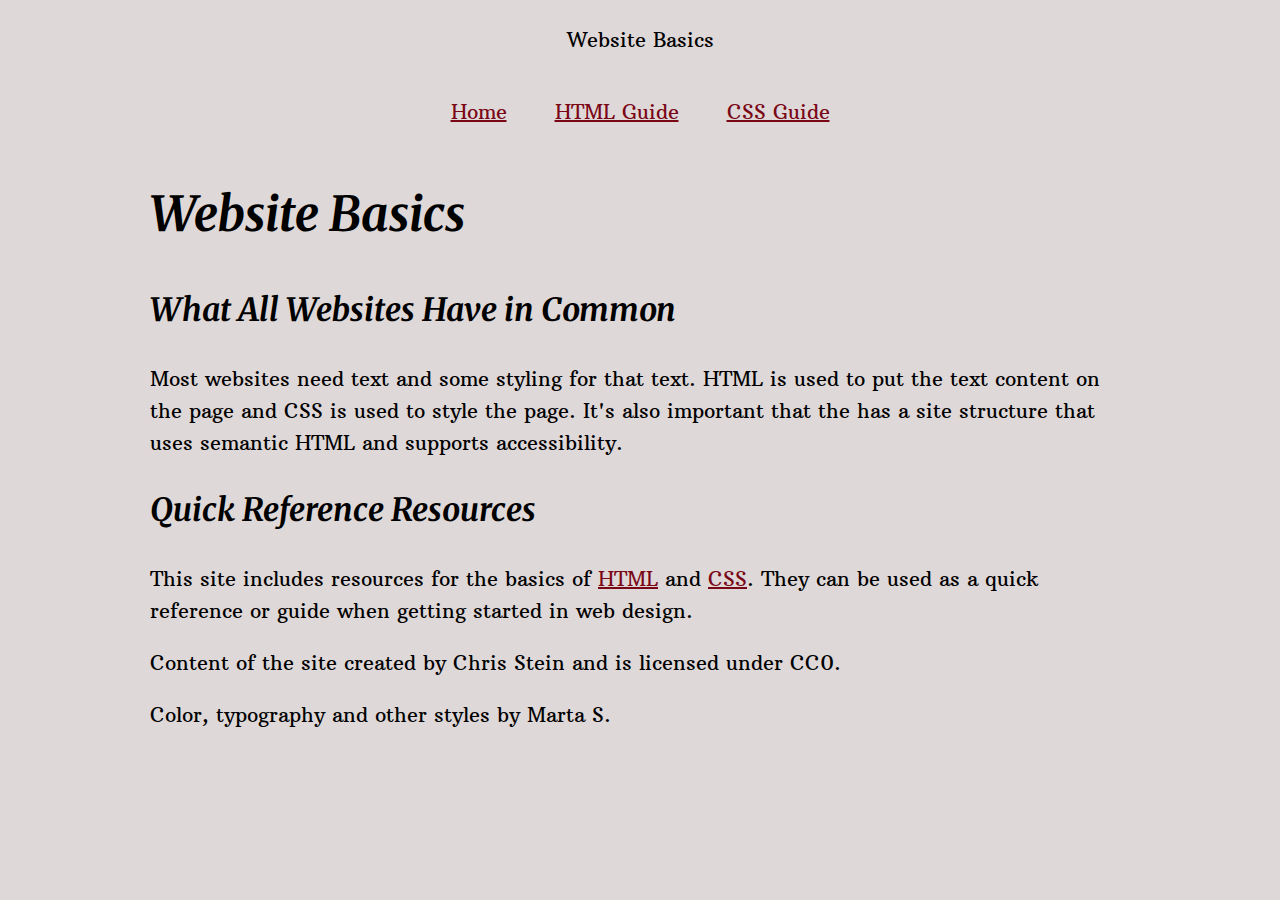
<file: index.html>
<!DOCTYPE html>
<html lang="en">
<head>
    <meta charset="UTF-8">
    <meta name="viewport" content="width=device-width, initial-scale=1.0">
    <title>Website Basics</title>
    <link rel="stylesheet" href="style.css">
</head>
<body>
    <header>
        <div class="site-title">Website Basics</div>
        <nav aria-label="Primary">
            <ul>
                <li><a href="index.html" aria-current="page">Home</a></li>
                <li><a href="html-guide.html">HTML Guide</a></li>
                <li><a href="css-guide.html">CSS Guide</a></li>
            </ul>
        </nav>
    </header>

    <main>
        <h1>Website Basics</h1>

        <h2>What All Websites Have in Common</h2>
        <p>
            Most websites need text and some styling for that text. HTML is used to put the text content on the page and CSS is used to style the page.
            It's also important that the has a site structure that uses semantic HTML and supports accessibility.
        </p>

        <h2>Quick Reference Resources</h2>
        <p>
            This site includes resources for the basics of <a href="html-guide.html">HTML</a> and <a href="css-guide.html">CSS</a>.
            They can be used as a quick reference or guide when getting started in web design.
        </p>
    </main>

    <footer>
        <p>Content of the site created by Chris Stein and is licensed under CC0.</p>
        <p>Color, typography and other styles by Marta S.</p>
    </footer>
</body>
</html>
</file>
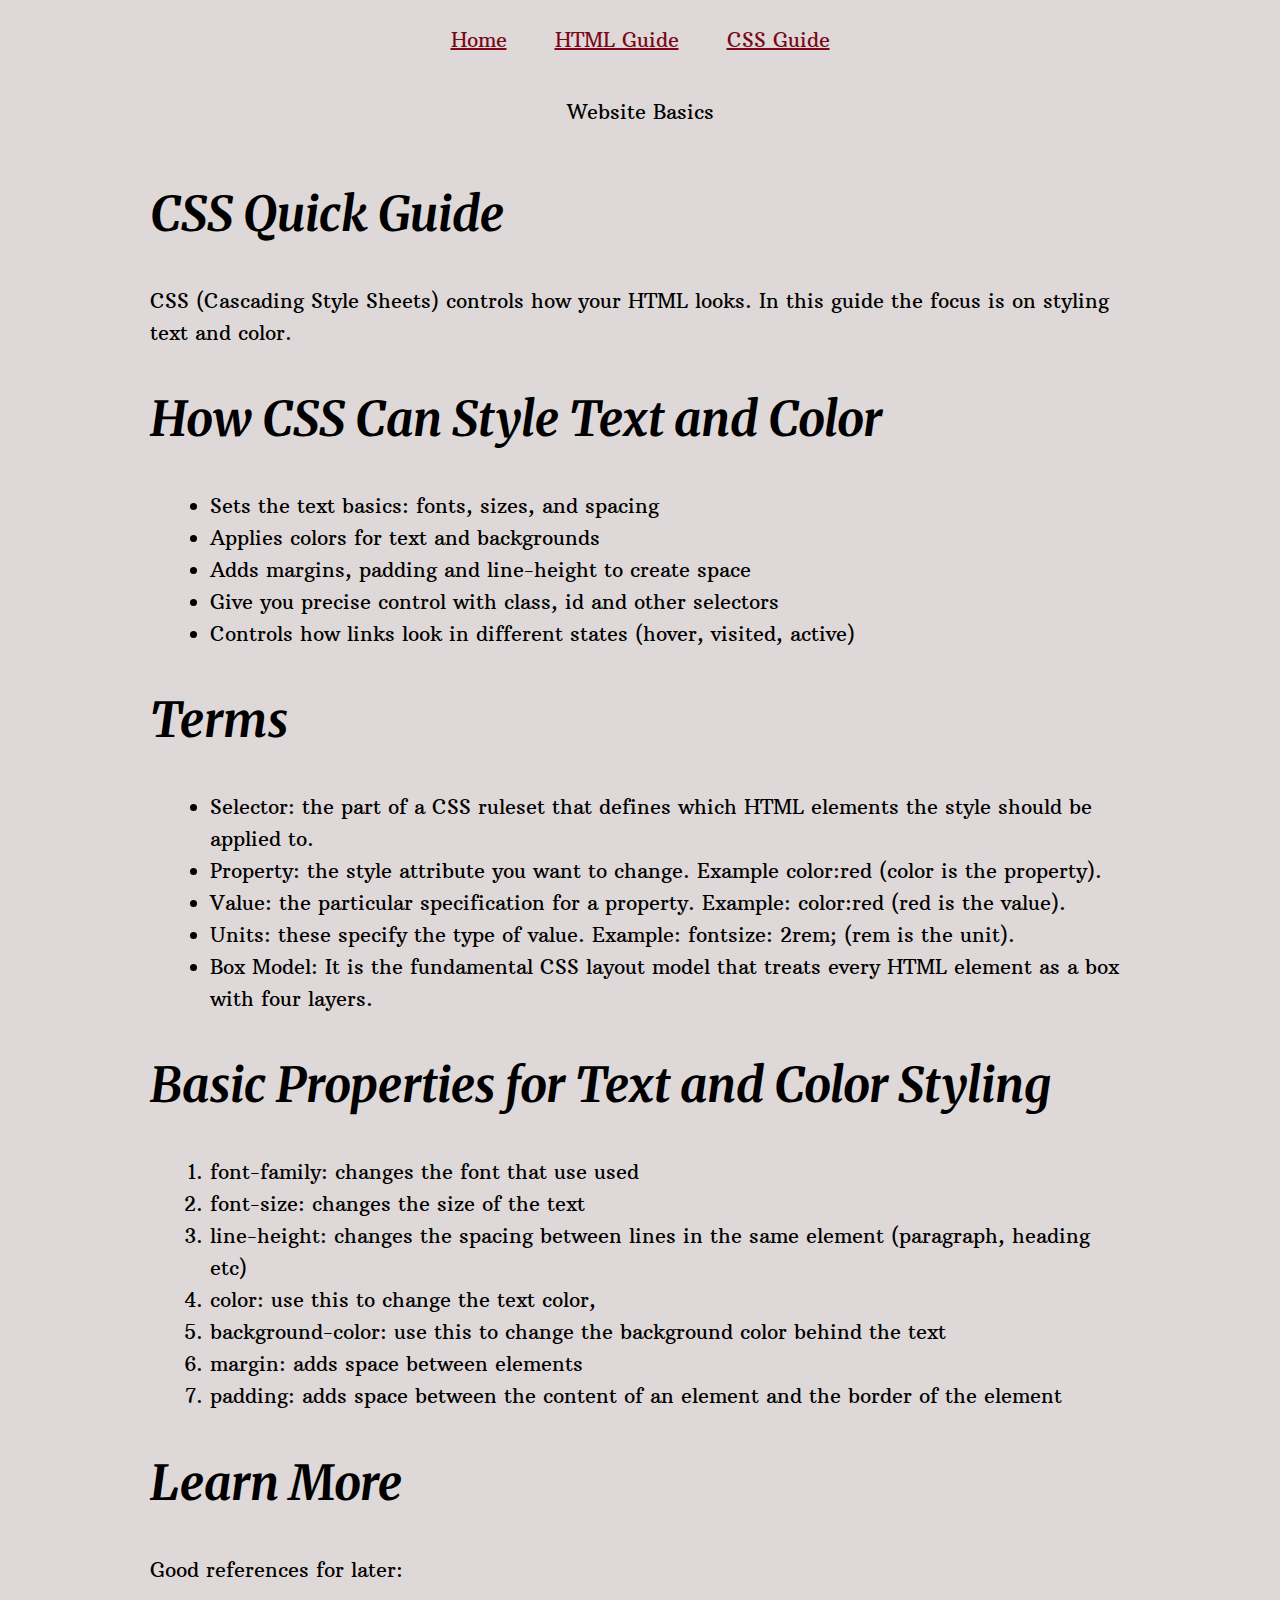
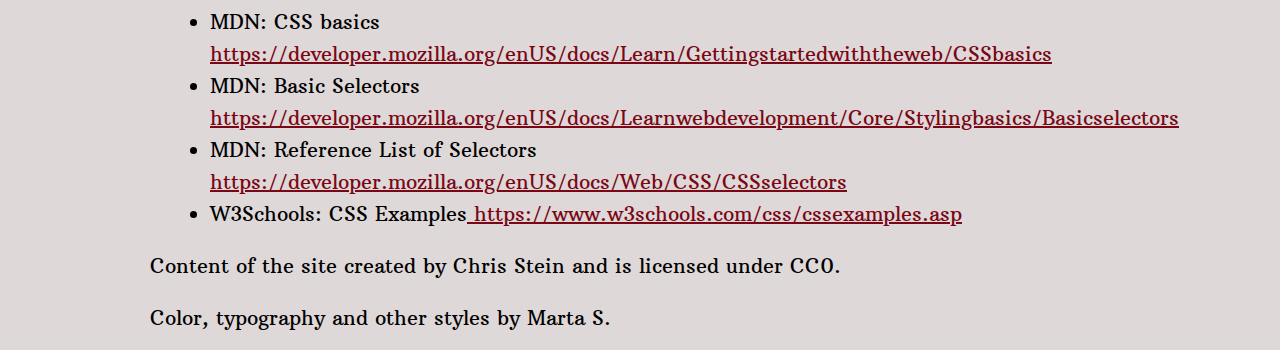
<file: css-guide.html>
<!DOCTYPE html>
<html lang="en">

<head>
    <meta charset="UTF-8">
    <meta name="viewport" content="width=device-width, initial-scale=1.0">
    <title>Document</title>
    <link rel="stylesheet" href="style.css">
</head>

<body>
    <header>
        <nav aria-label="Primary">
            <ul>
                <li><a href="index.html" aria-current="page">Home</a></li>
                <li><a href="html-guide.html">HTML Guide</a></li>
                <li><a href="css-guide.html">CSS Guide</a></li>
            </ul>
        </nav>
        <div class="site-title">Website Basics</div>
    </header>
    <main>
        <h1>CSS Quick Guide</h1>
<p>CSS (Cascading Style Sheets) controls how your HTML looks. In this guide the focus is on styling text and color.</p>

<h1>How CSS Can Style Text and Color</h1>

 <ul>
     <li>Sets the text basics: fonts, sizes, and spacing</li>
     <li>Applies colors for text and backgrounds</li>
     <li>Adds margins, padding and line-height to create space</li>
     <li>Give you precise control with class, id and other selectors</li>
    <li>Controls how links look in different states (hover, visited, active)</li>
 </ul>

<h1>Terms</h1>

 <ul>
     <li>Selector: the part of a CSS ruleset that defines which HTML elements the style should be applied to.</li>
     <li>Property: the style attribute you want to change. Example color:red (color is the property).</li>
     <li>Value: the particular specification for a property. Example: color:red (red is the value).</li>
     <li>Units: these specify the type of value. Example: fontsize: 2rem; (rem is the unit).</li>
     <li>Box Model: It is the fundamental CSS layout model that treats every HTML element as a box with four layers.</li>
 </ul>

<h1>Basic Properties for Text and Color Styling</h1>

 <ol>
     <li>font-family: changes the font that use used</li>
     <li>font-size: changes the size of the text</li>
     <li>line-height: changes the spacing between lines in the same element (paragraph, heading etc)</li>
     <li>color: use this to change the text color,</li>
     <li>background-color: use this to change the background color behind the text</li>
     <li>margin: adds space between elements</li>
     <li>padding: adds space between the content of an element and the border of the element</li>
 </ol>

<h1>Learn More</h1>
<p>Good references for later:</p>
 <ul>
     <li>MDN: CSS basics <a href="https://developer.mozilla.org/enUS/docs/Learn/Gettingstartedwiththeweb/CSSbasics">https://developer.mozilla.org/enUS/docs/Learn/Gettingstartedwiththeweb/CSSbasics</a></li>
     <li>MDN: Basic Selectors <a href="https://developer.mozilla.org/enUS/docs/Learnwebdevelopment/Core/Stylingbasics/Basicselectors">https://developer.mozilla.org/enUS/docs/Learnwebdevelopment/Core/Stylingbasics/Basicselectors</a></li>
     <li>MDN: Reference List of Selectors <a href="https://developer.mozilla.org/enUS/docs/Web/CSS/CSSselectors">https://developer.mozilla.org/enUS/docs/Web/CSS/CSSselectors</a></li>
     <li>W3Schools: CSS Examples<a href=""> https://www.w3schools.com/css/cssexamples.asp</a></li>
 </ul>
   </main>
    <footer>
        <p>Content of the site created by Chris Stein and is licensed under CC0.</p>
        <p>Color, typography and other styles by Marta S.</p>
    </footer>
</body>
</html>
</file>
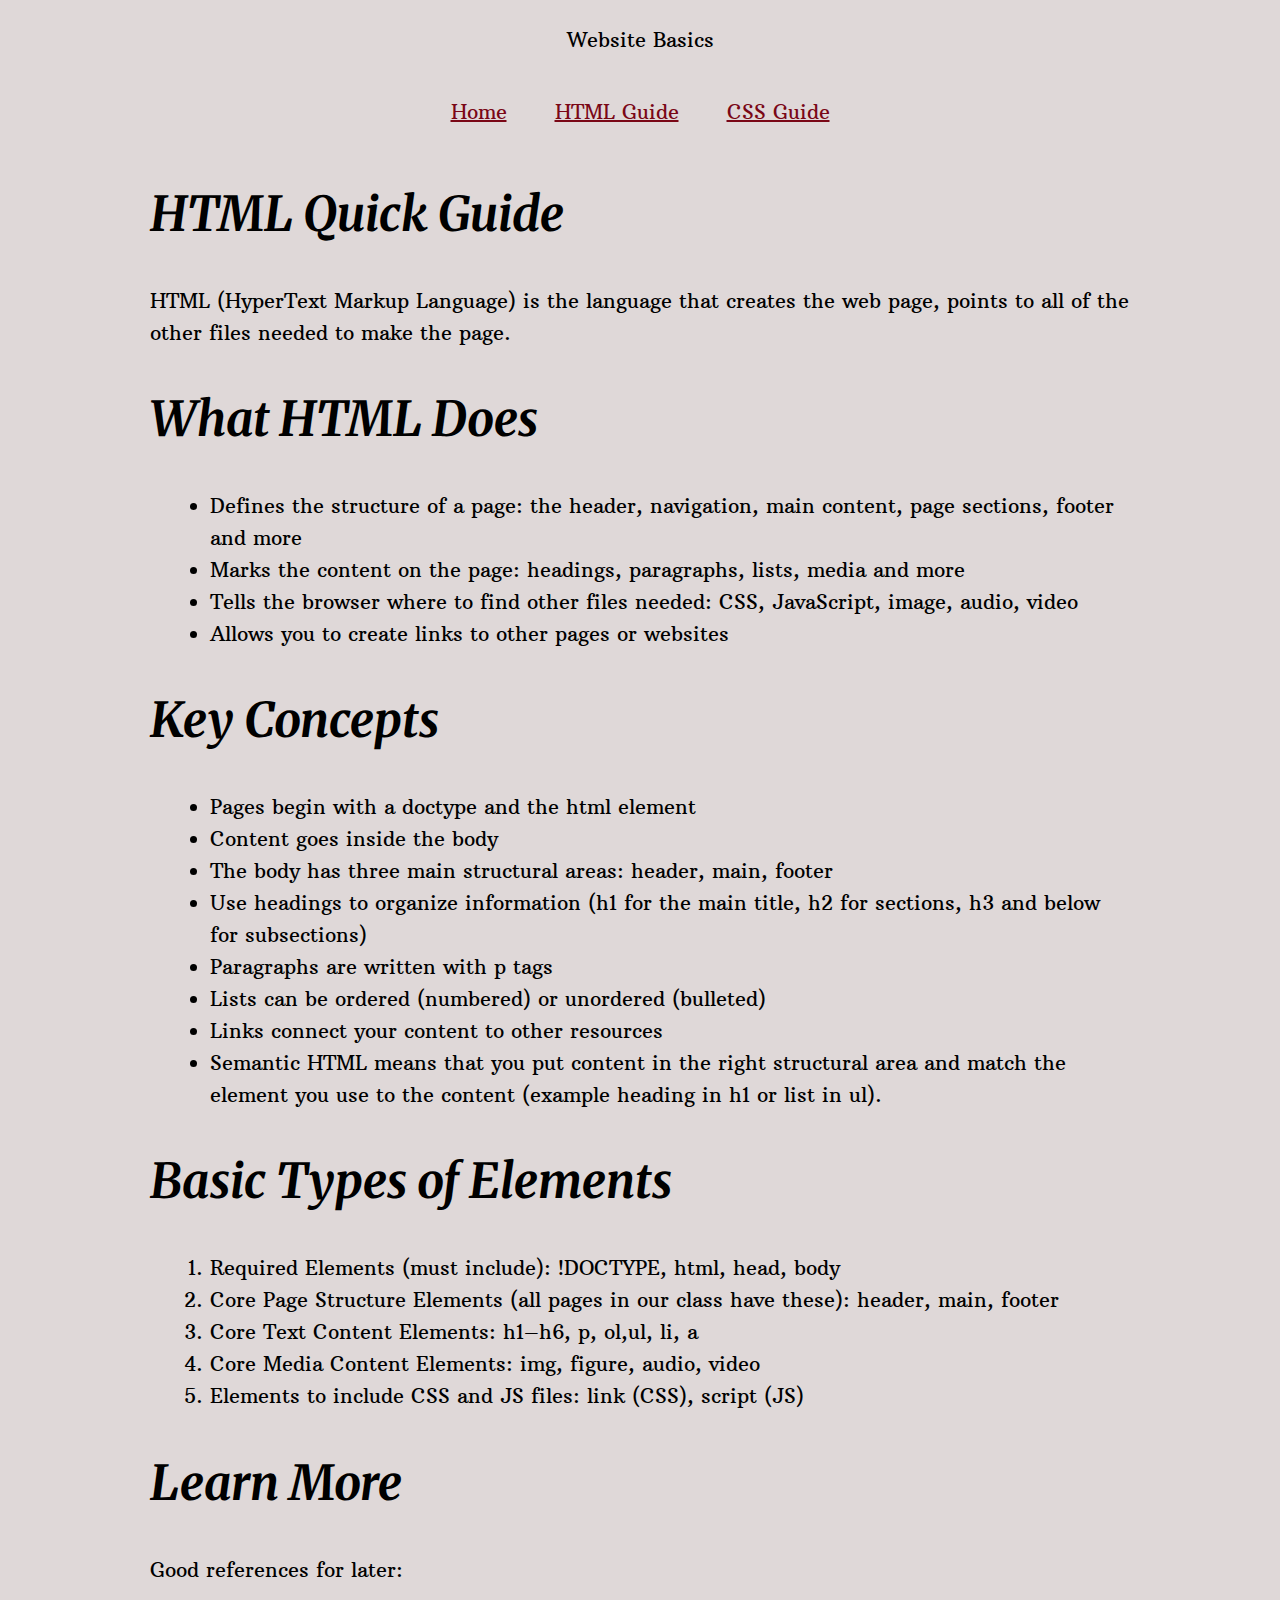
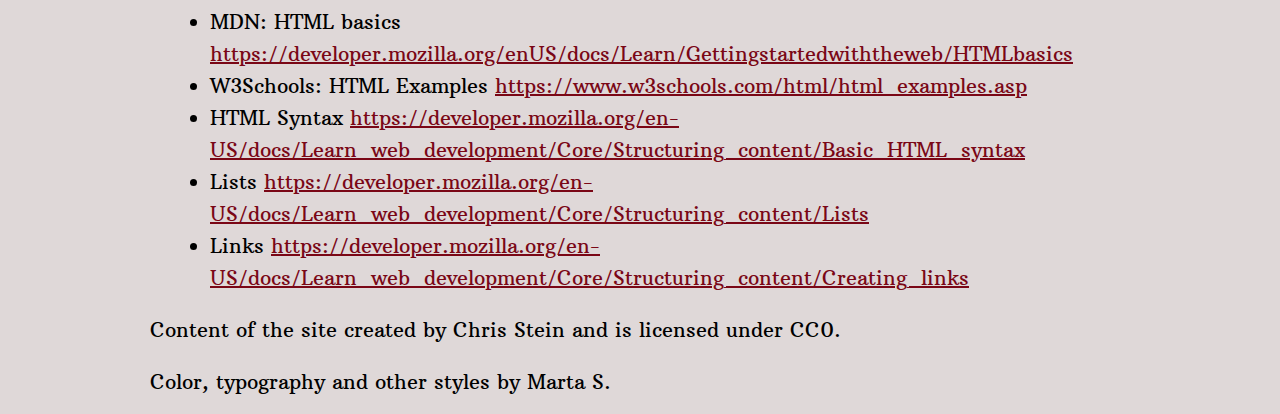
<file: html-guide.html>
<!DOCTYPE html>
<html lang="en">

<head>
    <meta charset="UTF-8">
    <meta name="viewport" content="width=device-width, initial-scale=1.0">
    <title>Document</title>
    <link rel="stylesheet" href="style.css">
</head>

<body>
    <header>
        <div class="site-title">Website Basics</div>
        <nav aria-label="Primary">
            <ul>
                <li><a href="index.html" aria-current="page">Home</a></li>
                <li><a href="html-guide.html">HTML Guide</a></li>
                <li><a href="css-guide.html">CSS Guide</a></li>
            </ul>
        </nav>
    </header>
    <main>
<h1>HTML Quick Guide</h1>

<p>HTML (HyperText Markup Language) is the language that creates the web page, points to all of the other files needed to make the page.</p>

<h1> What HTML Does</h1>

<ul>
     <li>Defines the structure of a page: the header, navigation, main content, page sections, footer and more</li>
     <li>Marks the content on the page: headings, paragraphs, lists, media and more</li>
     <li>Tells the browser where to find other files needed: CSS, JavaScript, image, audio, video</li>
     <li>Allows you to create links to other pages or websites</li>
 </ul>

 <h1>Key Concepts</h1>

 <ul>
     <li>Pages begin with a doctype and the html element</li>
     <li>Content goes inside the body</li>
     <li>The body has three main structural areas: header, main, footer</li>
     <li>Use headings to organize information (h1 for the main title, h2 for sections, h3 and below for subsections)</li>
     <li>Paragraphs are written with p tags</li>
     <li>Lists can be ordered (numbered) or unordered (bulleted)</li>
     <li>Links connect your content to other resources</li>
     <li>Semantic HTML means that you put content in the right structural area and match the element you use to the content (example heading in h1 or list in ul).</li>
 </ul>
 <h1>Basic Types of Elements</h1>
 <ol>
     <li>Required Elements (must include): !DOCTYPE, html, head, body</li>
     <li>Core Page Structure Elements (all pages in our class have these): header, main, footer</li>
     <li>Core Text Content Elements: h1–h6, p, ol,ul, li, a</li>
     <li>Core Media Content Elements: img, figure, audio, video</li>
     <li>Elements to include CSS and JS files: link (CSS), script (JS)</li>
 </ol>
<h1>Learn More</h1>
<p>Good references for later:</p>
 <ul>
    <li> MDN: HTML basics <a href="https://developer.mozilla.org/enUS/docs/Learn/Gettingstartedwiththeweb/HTMLbasics">https://developer.mozilla.org/enUS/docs/Learn/Gettingstartedwiththeweb/HTMLbasics</a></li>
    <li> W3Schools: HTML Examples <a href="https://www.w3schools.com/html/html_examples.asp">https://www.w3schools.com/html/html_examples.asp</a></li>
    <li>HTML Syntax <a href="https://developer.mozilla.org/en-US/docs/Learn_web_development/Core/Structuring_content/Basic_HTML_syntax">https://developer.mozilla.org/en-US/docs/Learn_web_development/Core/Structuring_content/Basic_HTML_syntax</a></li>
    <li>Lists <a href="https://developer.mozilla.org/en-US/docs/Learn_web_development/Core/Structuring_content/Lists">https://developer.mozilla.org/en-US/docs/Learn_web_development/Core/Structuring_content/Lists</a></li>
    <li>Links <a href="https://developer.mozilla.org/en-US/docs/Learn_web_development/Core/Structuring_content/Creating_links">https://developer.mozilla.org/en-US/docs/Learn_web_development/Core/Structuring_content/Creating_links</a></li>
 </ul>
    </main>
    <footer>
        <p>Content of the site created by Chris Stein and is licensed under CC0.</p>
        <p>Color, typography and other styles by Marta S.</p>
    </footer>
</body>
</html>
</file>
<file: style.css>
@import url('https://fonts.googleapis.com/css2?family=Arbutus+Slab&family=Merriweather:ital,opsz,wght@0,18..144,300..900;1,18..144,300..900&family=Sacramento&display=swap');
/* Root typography settings */
html{
/*   set the following properties: 
  font-size - this will be the base font size for the site
  font-family - this will be the base font-family for the site
  line-height - base line height, generally should be in the range 1.5-1.8 
  color- primary text color for the site
  background-color - primary background color for the site */

  /* Base font for the whole page */
body {
  font-family: "Arbutus Slab", serif;
  font-size: 20px;
  line-height: 1.6;
}

body {background: #DFD8D8;color: #000; margin-left: auto; margin-right: auto;width: 70ch;}

ul {
  list-style-type: disc; 
  margin-left: 20px;
  display: block;
}

ol {
  list-style-type: decimal; 
  margin-left: 20px;
  display: block;
}

/* General heading styles */
h1, h2, h3, h4, h5, h6 {
  /* set font styles for all of your headings, for example, font-weight, line-height, font-family */
  font-family: Merriweather,serif;
  font-style: italic;
  font-weight: 700;
}
h1{ font-size: 3rem;} 
h2{font-size: 2rem;} 
h3{font-size: 1.75rem;}
/* Link styles */
a {
  color: #7a0716;}
  a:hover{color: #482525;}

/* Specific element text styles */
/* -------------  Header styles ------------------------- */
header {
  display: flex;
  justify-content: center; /* site title left, nav right */
  align-items: center;           /* vertical centering */
  padding: 1rem;
  flex-direction: column;
  gap: 40px;                     /* space between site title and nav */
}
nav ul {
  display: flex;
  gap: 3rem;                     /* space between nav items */
  padding: 0;
  margin: 0;
  list-style: none;              /* remove default list styling */
} 
/* ------------- END Header styles  */
p{

  margin-bottom: 1rem; /* optional but usually good to have a space between paragraphs */
}
}
</file>
